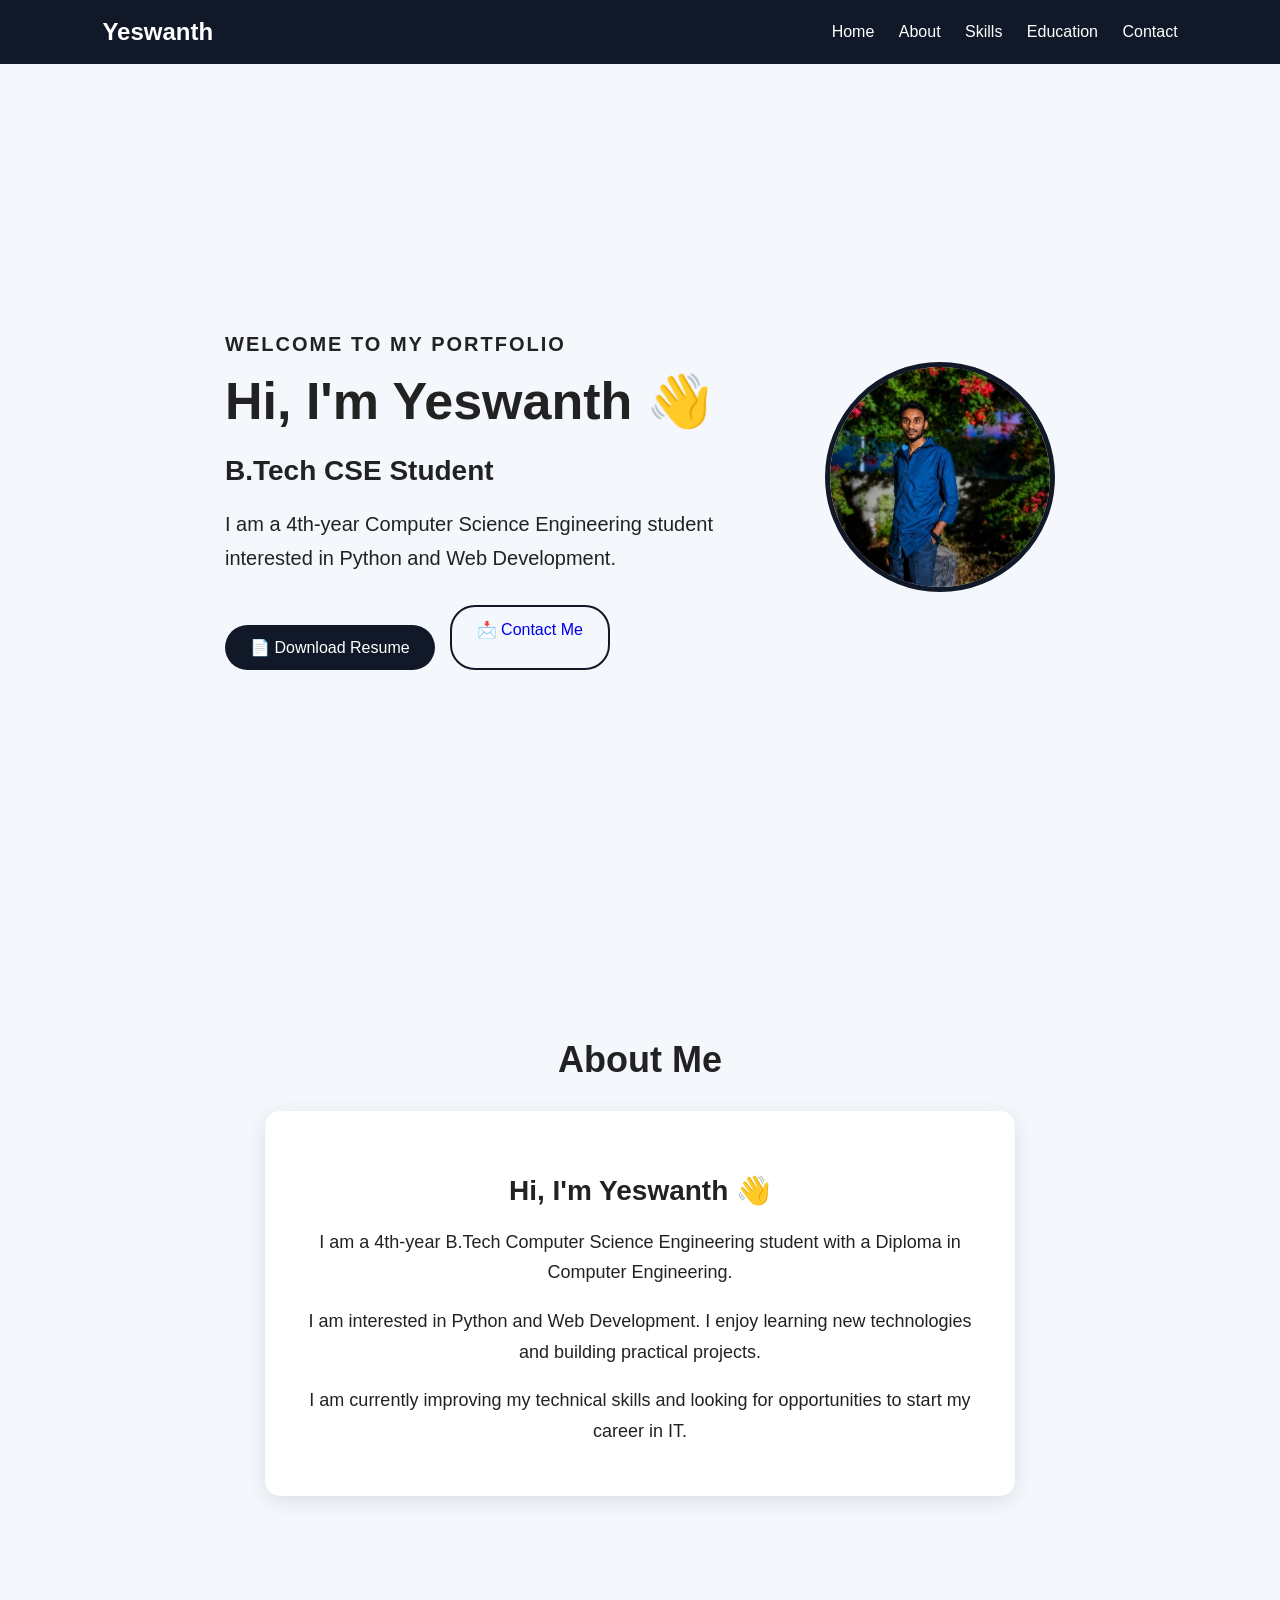
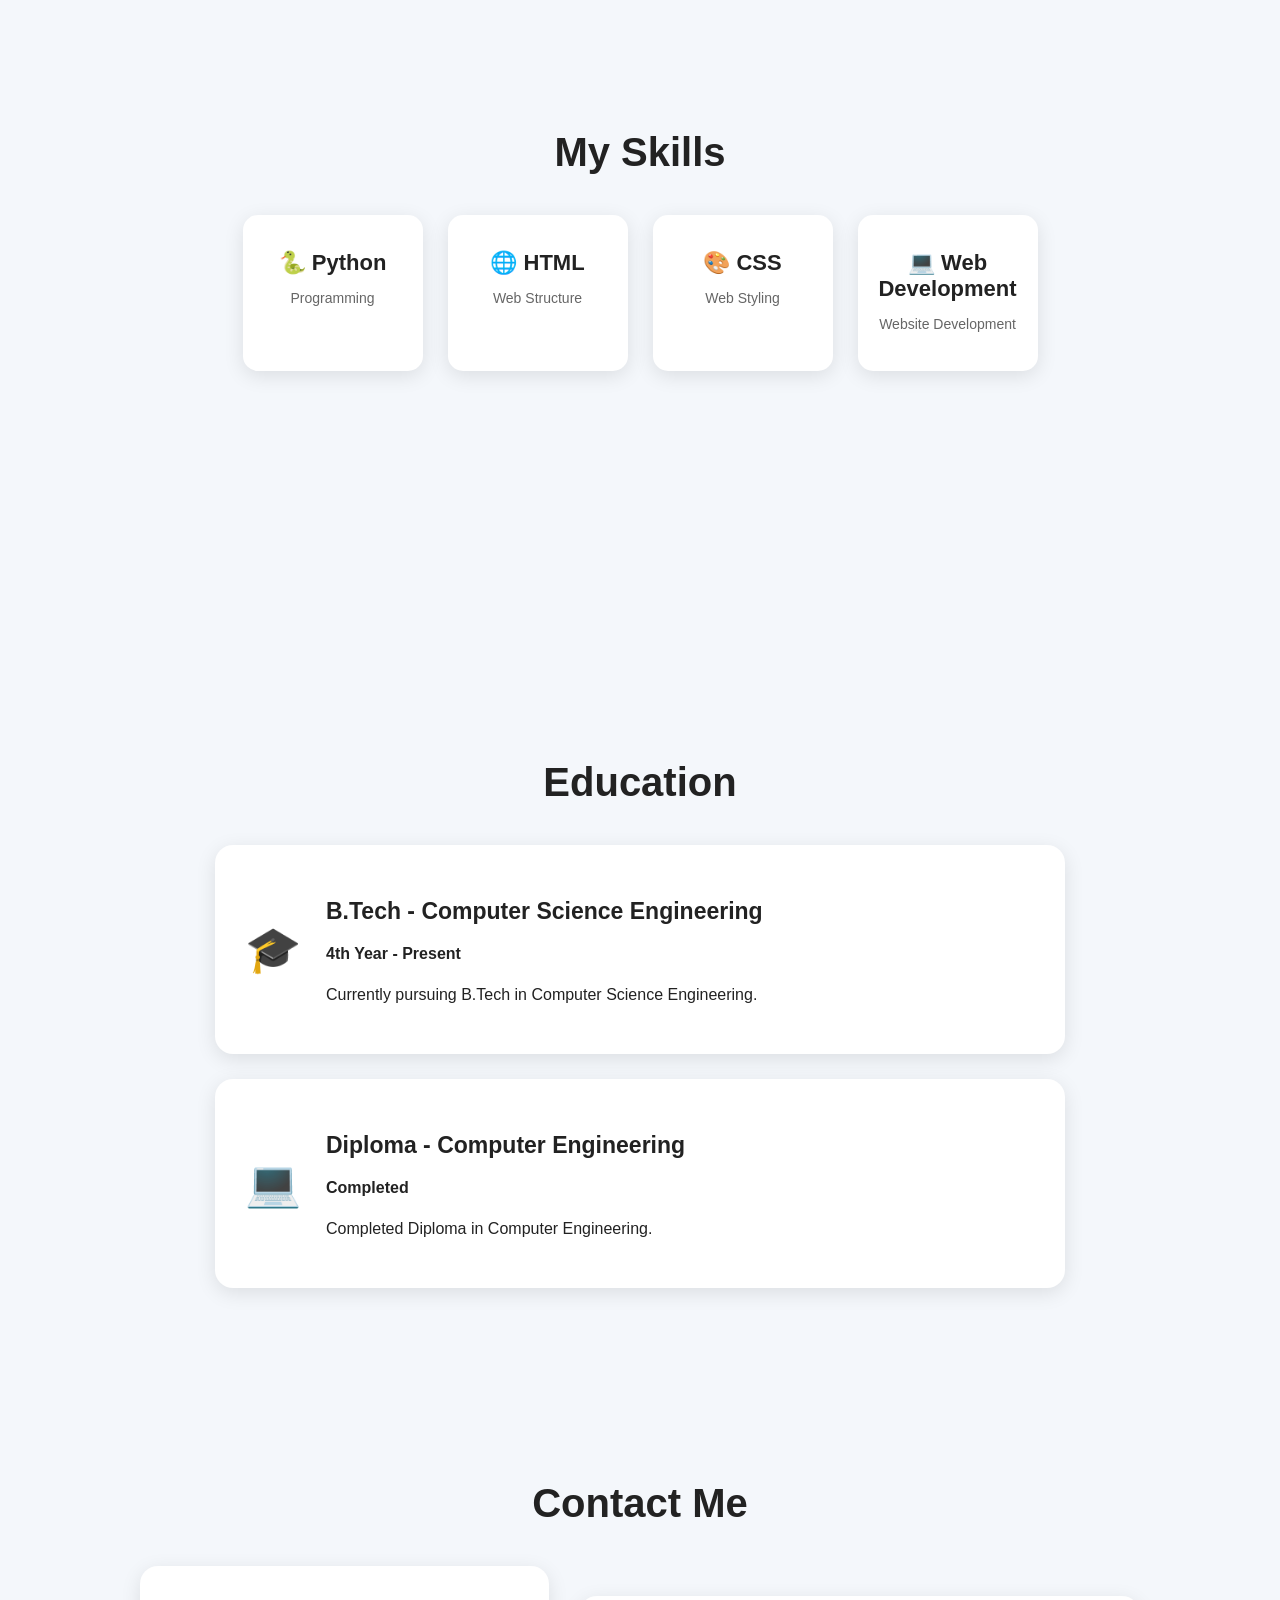
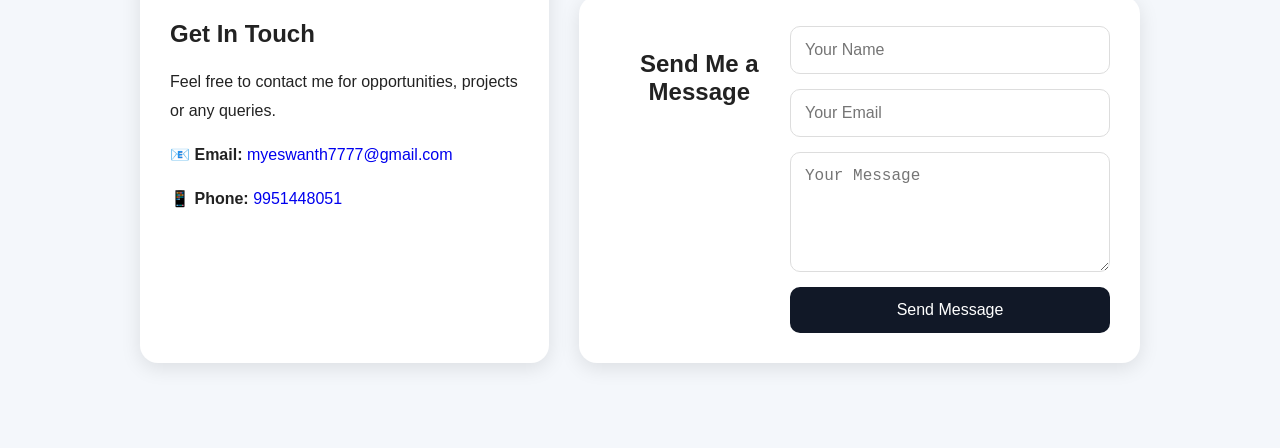
<file: index.html>
<!DOCTYPE html>
<html>
<head>
    <title>Yeswanth Portfolio</title>

   <link rel="stylesheet" href="static/style.css">
</head>

<body>

    <nav>
        <h2>Yeswanth</h2>

        <div>
            <a href="#home">Home</a>
            <a href="#about">About</a>
            <a href="#skills">Skills</a>
            <a href="#education">Education</a>
            <a href="#contact">Contact</a>
        </div>
    </nav>


   <section id="home" class="hero">

    <div class="hero-content">

        <div class="hero-text">

            <p class="hero-small">WELCOME TO MY PORTFOLIO</p>

            <h1>Hi, I'm <span>Yeswanth</span> 👋</h1>

            <h2>B.Tech CSE Student</h2>

            <p class="hero-description">
                I am a 4th-year Computer Science Engineering student
                interested in Python and Web Development.
            </p>

            <div class="hero-buttons">

                <a href="static/resume.pdf"
                   class="resume-btn"
                   download>
                    📄 Download Resume
                </a>

                <a href="#contact"
                   class="contact-btn">
                    📩 Contact Me
                </a>

            </div>

        </div>


        <div class="hero-image">

            <img src="static/profile.jpg"
                 alt="Yeswanth Profile"
                 class="profile">

        </div>

    </div>

</section>

    <section id="about">

    <h2>About Me</h2>

    <div class="about-card">

        <h3>Hi, I'm Yeswanth 👋</h3>

        <p>
            I am a 4th-year B.Tech Computer Science Engineering
            student with a Diploma in Computer Engineering.
        </p>

        <p>
            I am interested in Python and Web Development.
            I enjoy learning new technologies and building
            practical projects.
        </p>

        <p>
            I am currently improving my technical skills and
            looking for opportunities to start my career in IT.
        </p>

    </div>

</section>


   <section id="skills">
    <h2>My Skills</h2>

    <div class="skills-container">

        <div class="skill-card">
            <h3>🐍 Python</h3>
            <p>Programming</p>
        </div>

        <div class="skill-card">
            <h3>🌐 HTML</h3>
            <p>Web Structure</p>
        </div>

        <div class="skill-card">
            <h3>🎨 CSS</h3>
            <p>Web Styling</p>
        </div>

        <div class="skill-card">
            <h3>💻 Web Development</h3>
            <p>Website Development</p>
        </div>

    </div>
</section>



    <section id="education">

    <h2>Education</h2>

    <div class="education-container">

        <div class="education-card">
            <div class="education-icon">🎓</div>

            <div class="education-content">
                <h3>B.Tech - Computer Science Engineering</h3>
                <p class="education-year">4th Year - Present</p>
                <p>
                    Currently pursuing B.Tech in Computer Science Engineering.
                </p>
            </div>
        </div>


        <div class="education-card">
            <div class="education-icon">💻</div>

            <div class="education-content">
                <h3>Diploma - Computer Engineering</h3>
                <p class="education-year">Completed</p>
                <p>
                    Completed Diploma in Computer Engineering.
                </p>
            </div>
        </div>

    </div>

</section>
<section id="contact">

    <h2>Contact Me</h2>

    <div class="contact-container">

        <div class="contact-info">

            <h3>Get In Touch</h3>

            <p>
                Feel free to contact me for opportunities,
                projects or any queries.
            </p>

            <p>📧 <strong>Email:</strong>
                <a href="mailto:myeswanth7777@gmail.com">
                    myeswanth7777@gmail.com
                </a>
            </p>

            <p>📱 <strong>Phone:</strong>
                <a href="tel:9951448051">
                    9951448051
                </a>
            </p>

        </div>


        <div class="contact-form">

            <h3>Send Me a Message</h3>

            <form method="POST"
                  action="https://formsubmit.co/myeswanth7777@gmail.com">

                <input
                    type="text"
                    name="name"
                    placeholder="Your Name"
                    required>

                <input
                    type="email"
                    name="email"
                    placeholder="Your Email"
                    required>

                <textarea
                    name="message"
                    placeholder="Your Message"
                    rows="5"
                    required></textarea>

                <button type="submit">
                    Send Message
                </button>

            </form>

        </div>

    </div>

</section>

</body>
</html>
</file>
<file: static/style.css>
* {
    box-sizing: border-box;
    scroll-behavior: smooth;
}

body {
    margin: 0;
    font-family: Arial, sans-serif;
    background: #f4f7fb;
    color: #222;
}

/* Navigation */

nav {
    background: #111827;
    color: white;
    padding: 18px 8%;
    display: flex;
    justify-content: space-between;
    align-items: center;
    position: sticky;
    top: 0;
}

nav h2 {
    margin: 0;
}

nav a {
    color: white;
    text-decoration: none;
    margin-left: 20px;
}

nav a:hover {
    color: #60a5fa;
}

/* Sections */

section {
    min-height: 70vh;
    padding: 80px 10%;
    text-align: center;
}

/* Home */

.hero {
    min-height: 90vh;
    display: flex;
    flex-direction: column;
    justify-content: center;
    align-items: center;
}

.hero h1 {
    font-size: 55px;
    margin-bottom: 10px;
}

.hero h2 {
    font-size: 30px;
}

.hero p {
    font-size: 20px;
}

/* Skills */

.skills {
    display: flex;
    justify-content: center;
    gap: 20px;
    flex-wrap: wrap;
}

.skills span {
    background: white;
    padding: 15px 25px;
    border-radius: 30px;
    box-shadow: 0 5px 15px rgba(0,0,0,0.1);
}

/* Contact Button */

button {
    padding: 12px 25px;
    border: none;
    border-radius: 25px;
    background: #111827;
    color: white;
    font-size: 16px;
    cursor: pointer;
}

button:hover {
    background: #374151;
}
.profile {
    width: 180px;
    height: 180px;
    object-fit: cover;
    border-radius: 50%;
    border: 5px solid #111827;
    margin-bottom: 25px;
}
.resume-btn {
    display: inline-block;
    margin-top: 20px;
    padding: 13px 25px;
    background: #111827;
    color: white;
    text-decoration: none;
    border-radius: 25px;
    font-size: 16px;
}

.resume-btn:hover {
    background: #374151;
}

.contact-form {
    margin-top: 30px;
    display: flex;
    justify-content: center;
}

.contact-form form {
    width: 400px;
    display: flex;
    flex-direction: column;
    gap: 15px;
}

.contact-form input,
.contact-form textarea {
    padding: 12px;
    border: 1px solid #ccc;
    border-radius: 8px;
    font-size: 16px;
}

.contact-form textarea {
    resize: vertical;
}

.contact-form button {
    padding: 12px;
    border: none;
    border-radius: 25px;
    background: #111827;
    color: white;
    font-size: 16px;
    cursor: pointer;
}

.contact-form button:hover {
    background: #374151;
}

/* Mobile Responsive Design */

@media (max-width: 768px) {

    nav {
        padding: 15px 20px;
        flex-direction: column;
        gap: 15px;
    }

    nav h2 {
        font-size: 24px;
    }

    nav a {
        margin: 0 7px;
        font-size: 14px;
    }

    section {
        padding: 60px 20px;
        min-height: auto;
    }

    .hero {
        min-height: 85vh;
    }

    .hero h1 {
        font-size: 38px;
    }

    .hero h2 {
        font-size: 23px;
    }

    .hero p {
        font-size: 17px;
    }

    .profile {
        width: 150px;
        height: 150px;
    }

    .contact-form form {
        width: 100%;
        max-width: 400px;
    }

}
.about-card {
    max-width: 750px;
    margin: 30px auto;
    padding: 35px;
    background: white;
    border-radius: 15px;
    box-shadow: 0 5px 20px rgba(0, 0, 0, 0.1);
}

.about-card h3 {
    font-size: 28px;
    margin-bottom: 20px;
}

.about-card p {
    font-size: 18px;
    line-height: 1.7;
    margin-bottom: 15px;
}
/* ===== Professional Portfolio Upgrade ===== */

section h2 {
    font-size: 36px;
    margin-bottom: 25px;
}

section {
    padding-top: 90px;
    padding-bottom: 90px;
}

/* About Card */

.about-card {
    transition: transform 0.3s ease, box-shadow 0.3s ease;
}

.about-card:hover {
    transform: translateY(-8px);
    box-shadow: 0 12px 30px rgba(0, 0, 0, 0.15);
}

/* Skills */

.skills span {
    transition: transform 0.3s ease, box-shadow 0.3s ease;
}

.skills span:hover {
    transform: translateY(-5px);
    box-shadow: 0 8px 20px rgba(0, 0, 0, 0.15);
}

/* Resume Button */

.resume-btn {
    transition: transform 0.3s ease, box-shadow 0.3s ease;
}

.resume-btn:hover {
    transform: translateY(-3px);
    box-shadow: 0 8px 18px rgba(0, 0, 0, 0.2);
}

/* Profile Photo */

.profile {
    transition: transform 0.3s ease, box-shadow 0.3s ease;
}

.profile:hover {
    transform: scale(1.05);
    box-shadow: 0 10px 25px rgba(0, 0, 0, 0.2);
}

/* Contact Form */

.contact-form input:focus,
.contact-form textarea:focus {
    outline: none;
    border: 2px solid #111827;
}

/* Navigation */

nav a {
    transition: color 0.3s ease;
}

/* Mobile */

@media (max-width: 768px) {

    section h2 {
        font-size: 30px;
    }

    .about-card {
        padding: 25px;
    }

    .hero h1 {
        font-size: 36px;
    }

    .skills {
        gap: 12px;
    }

}
/* Skills Section */
#skills {
    padding: 80px 20px;
    text-align: center;
}

#skills h2 {
    font-size: 40px;
    margin-bottom: 40px;
}

.skills-container {
    display: flex;
    justify-content: center;
    flex-wrap: wrap;
    gap: 25px;
}

.skill-card {
    width: 180px;
    padding: 25px 15px;
    background: white;
    border-radius: 15px;
    box-shadow: 0 5px 20px rgba(0, 0, 0, 0.1);
    transition: 0.3s;
}

.skill-card h3 {
    margin: 10px 0;
    font-size: 22px;
}

.skill-card p {
    font-size: 14px;
    color: #666;
}

.skill-card:hover {
    transform: translateY(-10px);
    box-shadow: 0 10px 30px rgba(0, 0, 0, 0.2);
}
/* ===== Education Section ===== */

#education {
    padding: 80px 20px;
    text-align: center;
}

#education h2 {
    font-size: 40px;
    margin-bottom: 40px;
}

.education-container {
    max-width: 850px;
    margin: auto;
    display: flex;
    flex-direction: column;
    gap: 25px;
}

.education-card {
    display: flex;
    align-items: center;
    text-align: left;
    background: white;
    padding: 30px;
    border-radius: 18px;
    box-shadow: 0 5px 20px rgba(0, 0, 0, 0.1);
    transition: transform 0.3s ease, box-shadow 0.3s ease;
}

.education-card:hover {
    transform: translateY(-8px);
    box-shadow: 0 12px 30px rgba(0, 0, 0, 0.18);
}

.education-icon {
    font-size: 45px;
    margin-right: 25px;
}

.education-content h3 {
    font-size: 23px;
    margin-bottom: 8px;
}

.education-year {
    font-weight: bold;
    margin-bottom: 10px;
}

.education-content p {
    line-height: 1.6;
}


/* Mobile */

@media (max-width: 768px) {

    .education-card {
        flex-direction: column;
        text-align: center;
        padding: 25px;
    }

    .education-icon {
        margin-right: 0;
        margin-bottom: 15px;
    }

    #education h2 {
        font-size: 32px;
    }

}
/* ===== Contact Section ===== */

#contact {
    padding: 80px 20px;
    text-align: center;
}

#contact h2 {
    font-size: 40px;
    margin-bottom: 40px;
}

.contact-container {
    max-width: 1000px;
    margin: auto;
    display: flex;
    gap: 30px;
    justify-content: center;
    align-items: stretch;
}

.contact-info,
.contact-form {
    flex: 1;
    background: white;
    padding: 30px;
    border-radius: 18px;
    box-shadow: 0 5px 20px rgba(0, 0, 0, 0.1);
}

.contact-info {
    text-align: left;
}

.contact-info h3,
.contact-form h3 {
    font-size: 24px;
    margin-bottom: 20px;
}

.contact-info p {
    line-height: 1.8;
    margin: 15px 0;
}

.contact-info a {
    text-decoration: none;
}

.contact-form form {
    display: flex;
    flex-direction: column;
    gap: 15px;
}

.contact-form input,
.contact-form textarea {
    width: 100%;
    padding: 14px;
    border: 1px solid #ddd;
    border-radius: 10px;
    font-size: 16px;
    box-sizing: border-box;
}

.contact-form textarea {
    resize: vertical;
}

.contact-form button {
    padding: 14px;
    border: none;
    border-radius: 10px;
    font-size: 16px;
    cursor: pointer;
    transition: 0.3s;
}

.contact-form button:hover {
    transform: translateY(-3px);
}


/* Mobile */

@media (max-width: 768px) {

    .contact-container {
        flex-direction: column;
    }

    #contact h2 {
        font-size: 32px;
    }

}
/* ===== Professional Home Section ===== */

.hero-content {
    max-width: 1100px;
    margin: auto;
    min-height: 75vh;
    display: flex;
    align-items: center;
    justify-content: space-between;
    gap: 50px;
}

.hero-text {
    flex: 1;
    text-align: left;
}

.hero-small {
    font-size: 15px;
    font-weight: bold;
    letter-spacing: 2px;
    margin-bottom: 15px;
}

.hero-text h1 {
    font-size: 52px;
    margin: 10px 0;
}

.hero-text h1 span {
    font-weight: bold;
}

.hero-text h2 {
    font-size: 28px;
    margin-bottom: 20px;
}

.hero-description {
    max-width: 550px;
    font-size: 18px;
    line-height: 1.7;
}

.hero-buttons {
    display: flex;
    gap: 15px;
    margin-top: 30px;
    flex-wrap: wrap;
}

.contact-btn {
    display: inline-block;
    padding: 13px 25px;
    border-radius: 25px;
    text-decoration: none;
    border: 2px solid #111827;
    transition: 0.3s;
}

.contact-btn:hover {
    transform: translateY(-3px);
}

.hero-image {
    flex: 0 0 auto;
}

.hero-image .profile {
    width: 230px;
    height: 230px;
    object-fit: cover;
    border-radius: 50%;
}


/* Mobile */

@media (max-width: 768px) {

    .hero-content {
        flex-direction: column-reverse;
        text-align: center;
        justify-content: center;
        min-height: 80vh;
    }

    .hero-text {
        text-align: center;
    }

    .hero-text h1 {
        font-size: 38px;
    }

    .hero-text h2 {
        font-size: 23px;
    }

    .hero-description {
        font-size: 16px;
    }

    .hero-buttons {
        justify-content: center;
    }

    .hero-image .profile {
        width: 170px;
        height: 170px;
    }

}
</file>
